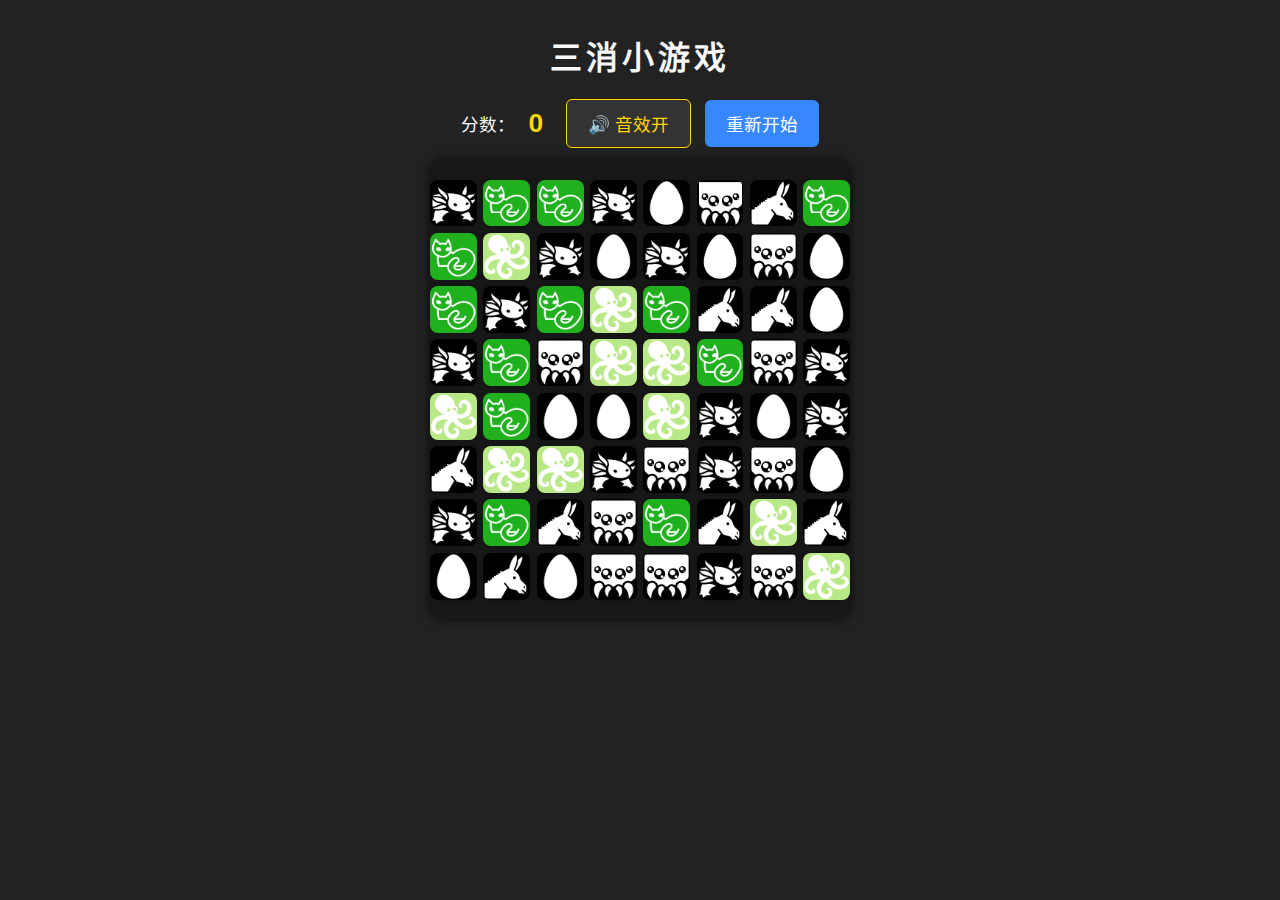
<file: match3-game/index.html>
<!DOCTYPE html>
<html lang="zh-CN">
<head>
  <meta charset="UTF-8">
  <meta name="viewport" content="width=device-width, initial-scale=1.0">
  <title>三消游戏（Match3）</title>
  <link rel="stylesheet" href="css/style.css">
</head>
<body>
  <h1>三消小游戏</h1>
  <div class="game-info">
    <span>分数：</span><span id="score">0</span>
    <!-- 音效开关按钮会自动插入在此处 -->
    <button id="restart">重新开始</button>
  </div>
  <div id="game-grid"></div>
  <script src="js/game.js"></script>
</body>
</html>
</file>
<file: match3-game/css/style.css>
/* 1. 全局设置：盒模型 + 基础字体大小 */
html {
  box-sizing: border-box;
  font-size: 16px;
}
*, *:before, *:after {
  box-sizing: inherit;
}

/* 2. 页面基本样式 */
body {
  font-family: -apple-system, BlinkMacSystemFont, "PingFang SC", "Microsoft YaHei", "Arial", sans-serif;
  background-color: #222;
  color: #f8f8f8;
  margin: 0;
  padding: 0;
  text-align: center;
}

/* 3. 标题样式 */
h1 {
  margin-top: 2rem;
  font-size: 2em;
  letter-spacing: 0.12em;
}

/* 4. 顶部信息栏 */
.game-info {
  margin: 1.2rem 0 0.8rem 0;
  font-size: 1.1em;
  display: flex;
  flex-wrap: wrap;
  justify-content: center;
  align-items: center;
  gap: 0.75em;
}

/* 5. 分数显示 */
#score {
  font-size: 1.5em;
  font-weight: bold;
  color: #ffd700;
}

/* 6. 按钮样式 */
#restart, #sound-toggle {
  padding: 0.6em 1.2em;
  font-size: 1em;
  border: none;
  border-radius: 6px;
  cursor: pointer;
  transition: background 0.2s, transform 0.1s;
}

/* 7. 按钮颜色效果 */
#restart {
  background: #3787ff;
  color: #fff;
}
#restart:hover {
  background: #2461c7;
}
#sound-toggle {
  background: #333;
  color: #ffd700;
  border: 1px solid #ffd700;
}
#sound-toggle:hover {
  background: #ffd700;
  color: #333;
}
#restart:active, #sound-toggle:active {
  transform: scale(0.95);
}

/* 8. 游戏区域：8x8 格子布局 */
#game-grid {
  display: grid;
  grid-template-columns: repeat(8, 1fr);
  gap: 0.5vw;
  margin: auto;
  padding: 1.2em 0;
  background: #181818;
  border-radius: 12px;
  box-shadow: 0 0 12px #000a;
  width: 96vw;
  max-width: 420px;
}

/* 9. 单个格子 */
.cell {
  width: 100%;
  aspect-ratio: 1 / 1;
  background: #444;
  border-radius: 8px;
  box-shadow: 0 1px 4px #1118;
  background-size: cover;
  background-position: center;
  cursor: pointer;
  transition: transform 0.13s, opacity 0.2s;
}

/* 10. 动画：新方块弹出 */
.new-gem {
  animation: newGemPop 0.3s;
}
@keyframes newGemPop {
  0% { transform: scale(0.3); }
  75% { transform: scale(1.18); }
  100% { transform: scale(1); }
}

/* 11. 动画：交换失败抖动 */
.invalid-shake {
  animation: shake 0.5s;
}
@keyframes shake {
  10%, 90% { transform: translateX(-3px);}
  20%, 80% { transform: translateX(4px);}
  30%, 50%, 70% { transform: translateX(-7px);}
  40%, 60% { transform: translateX(7px);}
  100% { transform: none; }
}

/* 12. ✅ 手机端适配 */
@media (max-width: 600px) {
  html { font-size: 14px; }
  h1 { font-size: 1.4em; }
  .game-info { font-size: 1em; gap: 0.4em; }
  #score { font-size: 1.2em; }
  #restart, #sound-toggle {
    font-size: 1em;
    padding: 0.5em 0.8em;
    border-radius: 4px;
  }
  #game-grid {
    max-width: 100vw;
    gap: 2px;
    padding: 4vw 0;
  }
  .cell {
    border-radius: 4px;
  }
}

/* 13. ✅ 小屏超小适配 */
@media (max-width: 400px) {
  html { font-size: 12px; }
}
</file>
